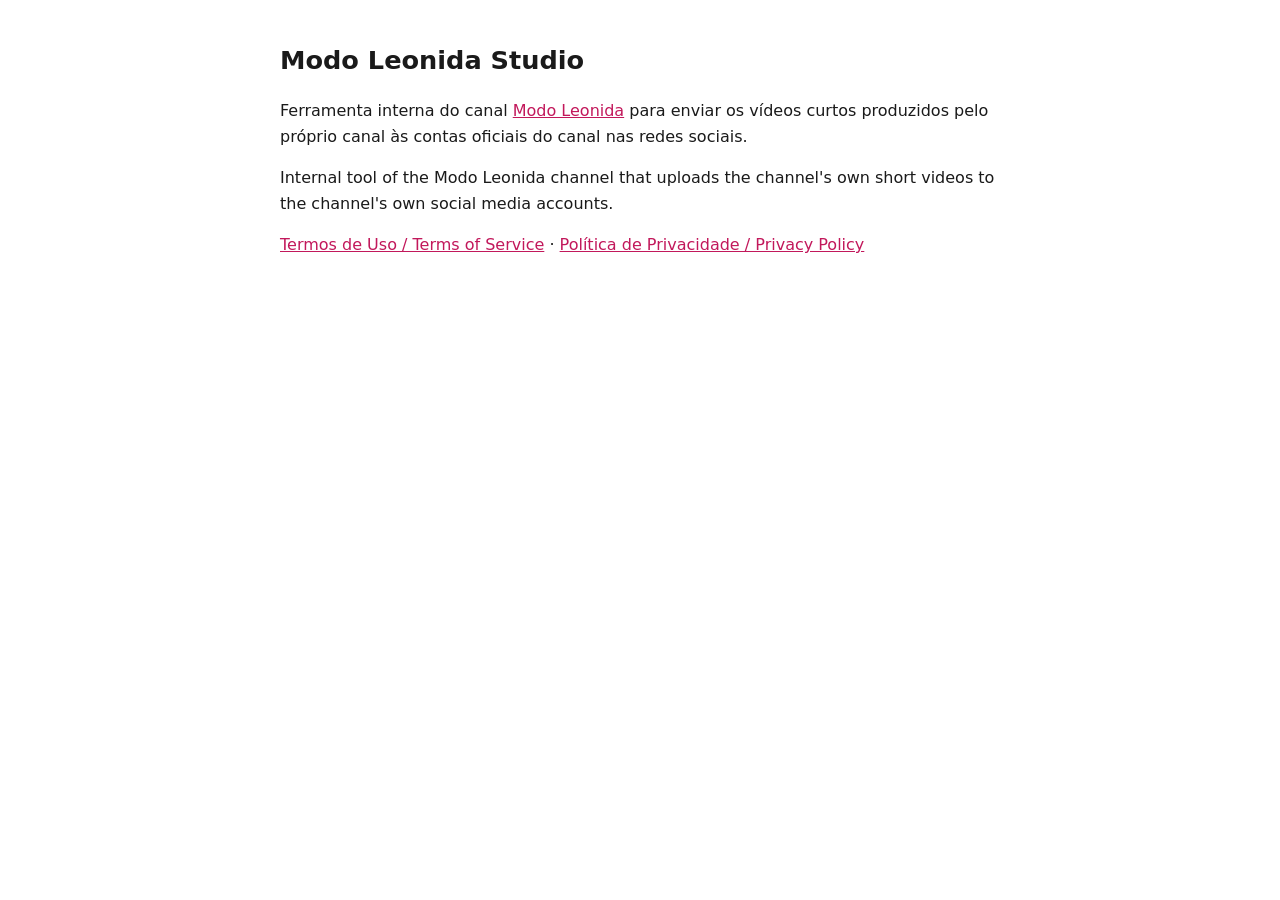
<file: index.html>
<!doctype html><html lang="pt-BR"><head><meta charset="utf-8"><meta name="viewport" content="width=device-width,initial-scale=1"><title>Modo Leonida Studio</title><link rel="stylesheet" href="style.css"></head><body>
<h1>Modo Leonida Studio</h1>
<p>Ferramenta interna do canal <a href="https://www.youtube.com/@modoleonidabr">Modo Leonida</a> para enviar os vídeos curtos produzidos pelo próprio canal às contas oficiais do canal nas redes sociais.</p>
<p>Internal tool of the Modo Leonida channel that uploads the channel's own short videos to the channel's own social media accounts.</p>
<p><a href="terms.html">Termos de Uso / Terms of Service</a> · <a href="privacy.html">Política de Privacidade / Privacy Policy</a></p>
</body></html>
</file>
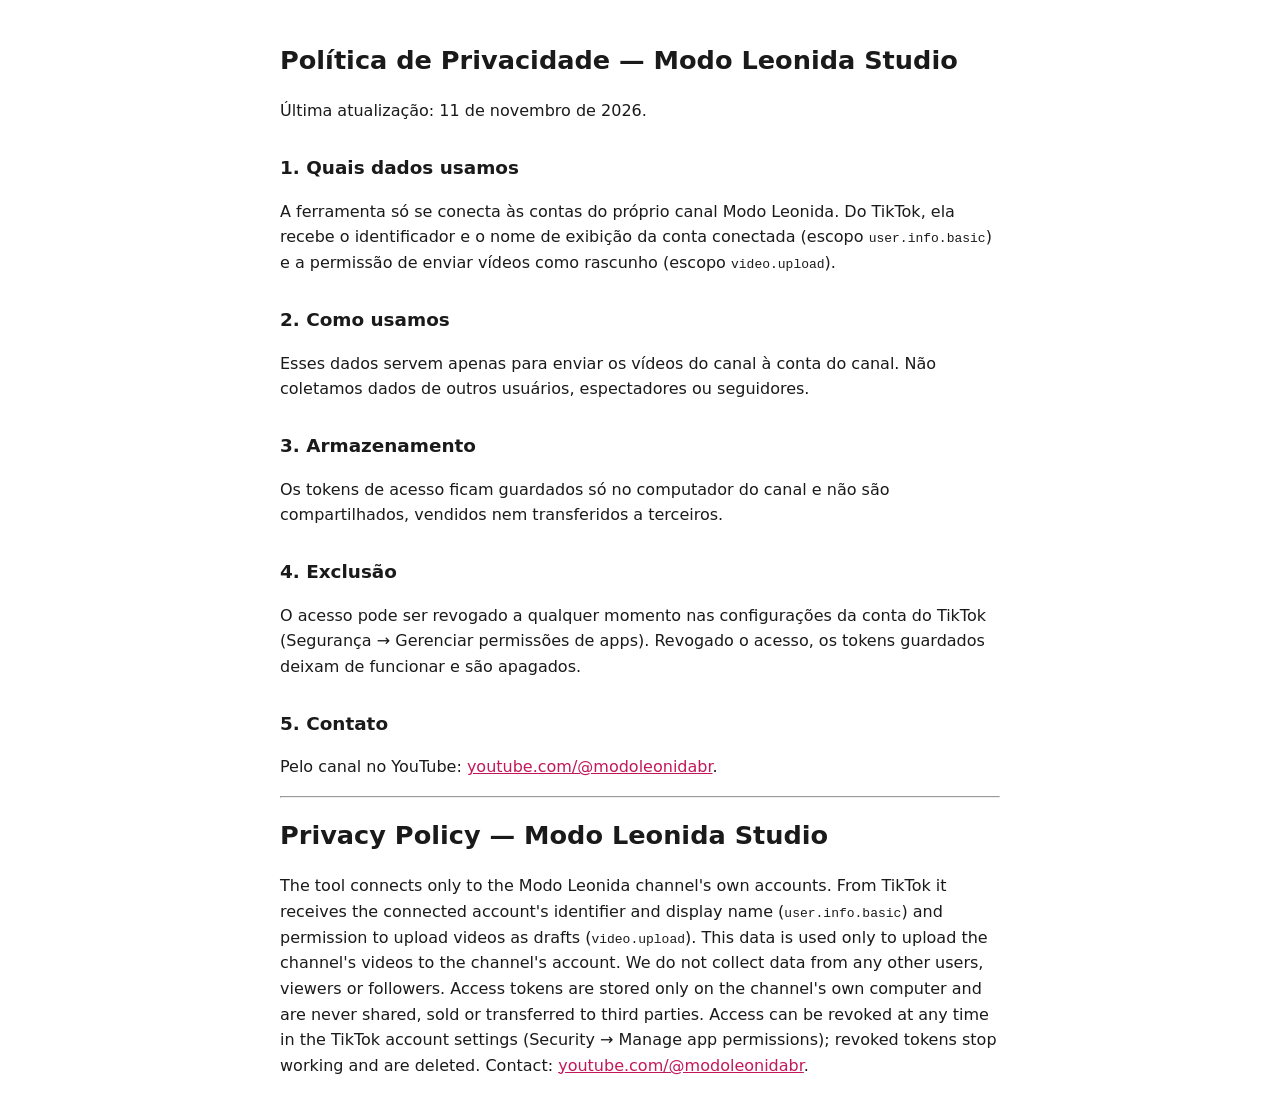
<file: privacy.html>
<!doctype html><html lang="pt-BR"><head><meta charset="utf-8"><meta name="viewport" content="width=device-width,initial-scale=1"><title>Política de Privacidade</title><link rel="stylesheet" href="style.css"></head><body>
<h1>Política de Privacidade — Modo Leonida Studio</h1>
<p>Última atualização: 11 de novembro de 2026.</p>
<h2>1. Quais dados usamos</h2>
<p>A ferramenta só se conecta às contas do próprio canal Modo Leonida. Do TikTok, ela recebe o identificador e o nome de exibição da conta conectada (escopo <code>user.info.basic</code>) e a permissão de enviar vídeos como rascunho (escopo <code>video.upload</code>).</p>
<h2>2. Como usamos</h2>
<p>Esses dados servem apenas para enviar os vídeos do canal à conta do canal. Não coletamos dados de outros usuários, espectadores ou seguidores.</p>
<h2>3. Armazenamento</h2>
<p>Os tokens de acesso ficam guardados só no computador do canal e não são compartilhados, vendidos nem transferidos a terceiros.</p>
<h2>4. Exclusão</h2>
<p>O acesso pode ser revogado a qualquer momento nas configurações da conta do TikTok (Segurança → Gerenciar permissões de apps). Revogado o acesso, os tokens guardados deixam de funcionar e são apagados.</p>
<h2>5. Contato</h2>
<p>Pelo canal no YouTube: <a href="https://www.youtube.com/@modoleonidabr">youtube.com/@modoleonidabr</a>.</p>
<hr>
<h1>Privacy Policy — Modo Leonida Studio</h1>
<p>The tool connects only to the Modo Leonida channel's own accounts. From TikTok it receives the connected account's identifier and display name (<code>user.info.basic</code>) and permission to upload videos as drafts (<code>video.upload</code>). This data is used only to upload the channel's videos to the channel's account. We do not collect data from any other users, viewers or followers. Access tokens are stored only on the channel's own computer and are never shared, sold or transferred to third parties. Access can be revoked at any time in the TikTok account settings (Security → Manage app permissions); revoked tokens stop working and are deleted. Contact: <a href="https://www.youtube.com/@modoleonidabr">youtube.com/@modoleonidabr</a>.</p>
</body></html>
</file>
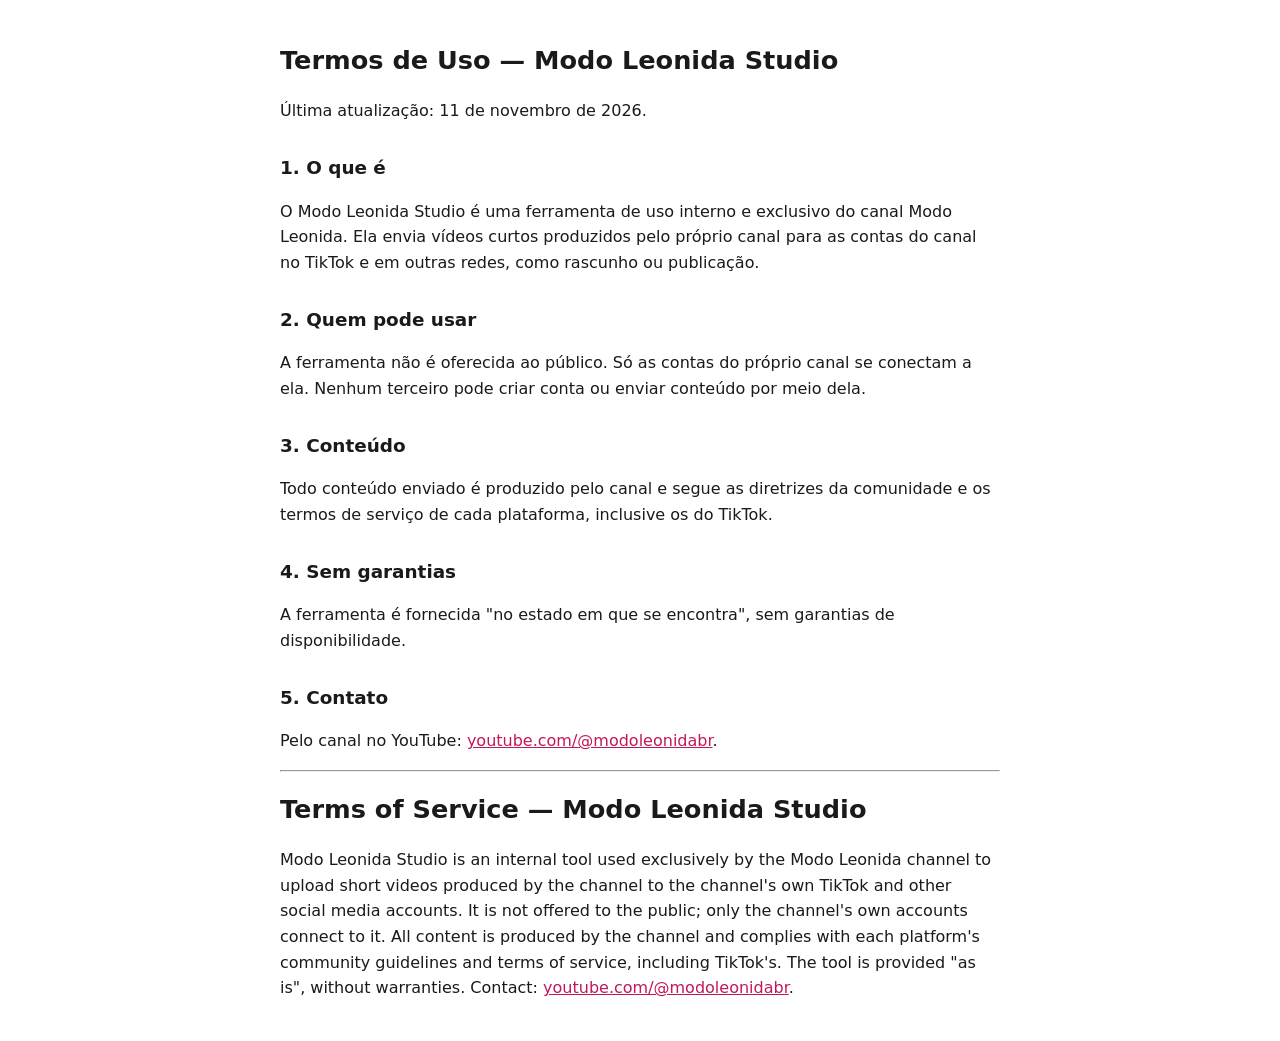
<file: terms.html>
<!doctype html><html lang="pt-BR"><head><meta charset="utf-8"><meta name="viewport" content="width=device-width,initial-scale=1"><title>Termos de Uso</title><link rel="stylesheet" href="style.css"></head><body>
<h1>Termos de Uso — Modo Leonida Studio</h1>
<p>Última atualização: 11 de novembro de 2026.</p>
<h2>1. O que é</h2>
<p>O Modo Leonida Studio é uma ferramenta de uso interno e exclusivo do canal Modo Leonida. Ela envia vídeos curtos produzidos pelo próprio canal para as contas do canal no TikTok e em outras redes, como rascunho ou publicação.</p>
<h2>2. Quem pode usar</h2>
<p>A ferramenta não é oferecida ao público. Só as contas do próprio canal se conectam a ela. Nenhum terceiro pode criar conta ou enviar conteúdo por meio dela.</p>
<h2>3. Conteúdo</h2>
<p>Todo conteúdo enviado é produzido pelo canal e segue as diretrizes da comunidade e os termos de serviço de cada plataforma, inclusive os do TikTok.</p>
<h2>4. Sem garantias</h2>
<p>A ferramenta é fornecida "no estado em que se encontra", sem garantias de disponibilidade.</p>
<h2>5. Contato</h2>
<p>Pelo canal no YouTube: <a href="https://www.youtube.com/@modoleonidabr">youtube.com/@modoleonidabr</a>.</p>
<hr>
<h1>Terms of Service — Modo Leonida Studio</h1>
<p>Modo Leonida Studio is an internal tool used exclusively by the Modo Leonida channel to upload short videos produced by the channel to the channel's own TikTok and other social media accounts. It is not offered to the public; only the channel's own accounts connect to it. All content is produced by the channel and complies with each platform's community guidelines and terms of service, including TikTok's. The tool is provided "as is", without warranties. Contact: <a href="https://www.youtube.com/@modoleonidabr">youtube.com/@modoleonidabr</a>.</p>
</body></html>
</file>
<file: style.css>
body{font-family:system-ui,-apple-system,sans-serif;max-width:720px;margin:40px auto;padding:0 16px;line-height:1.6;color:#1a1a1a;background:#fff}
h1{font-size:1.6rem}h2{font-size:1.15rem;margin-top:1.6em}a{color:#c2185b}footer{margin-top:3em;font-size:.85rem;color:#666}
</file>
